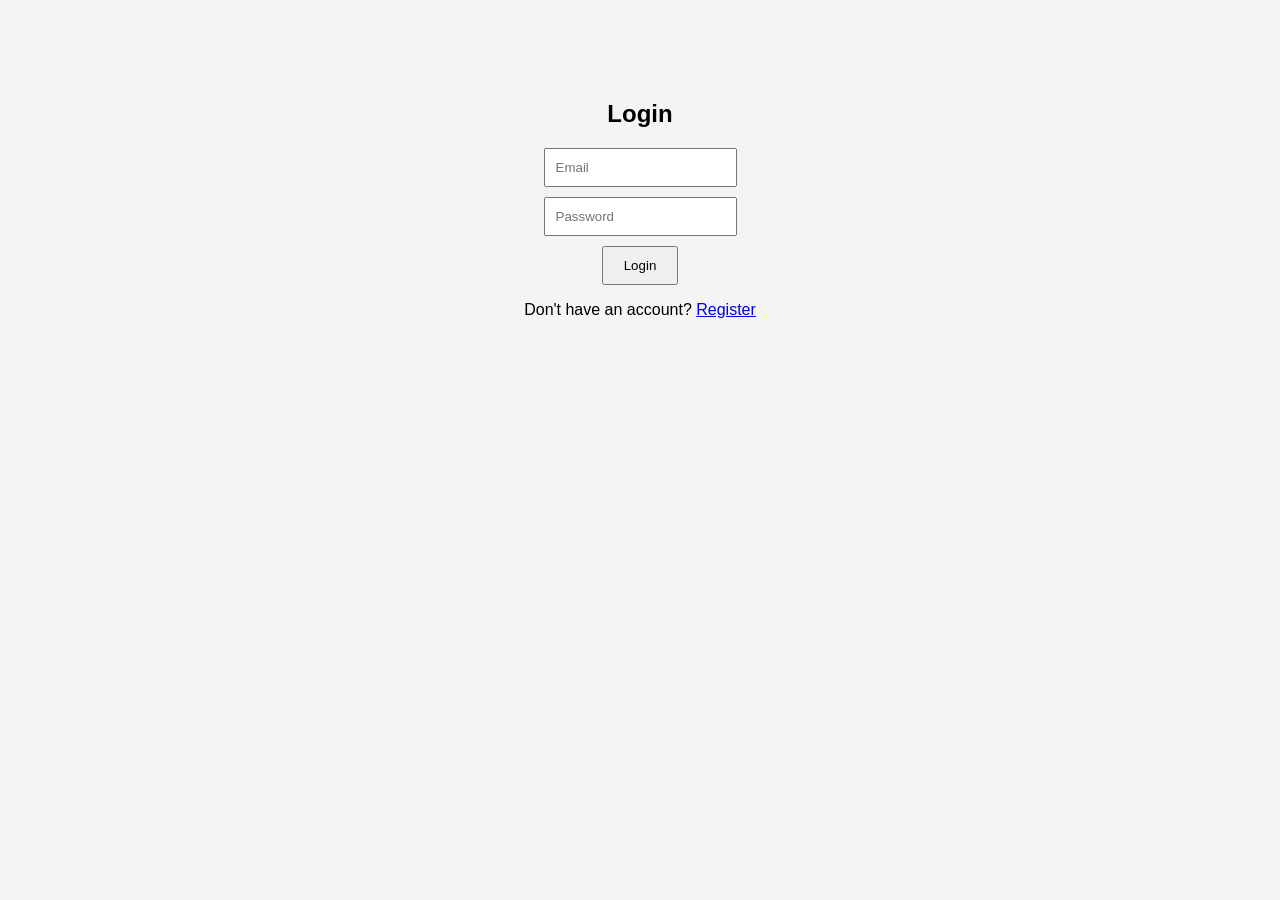
<file: frontend/index.html>
<!DOCTYPE html>
<html>

<head>
    <title>Login</title>
    <link rel="stylesheet" href="style.css">
</head>

<body>
    <div class="container">
        <h2>Login</h2>
        <input type="email" id="email" placeholder="Email">
        <input type="password" id="password" placeholder="Password">
        <button onclick="login()">Login</button>
    </div>
    <p>Don't have an account? <a href="register.html">Register</a></p>

    <script src="script.js"></script>
</body>

</html>
</file>
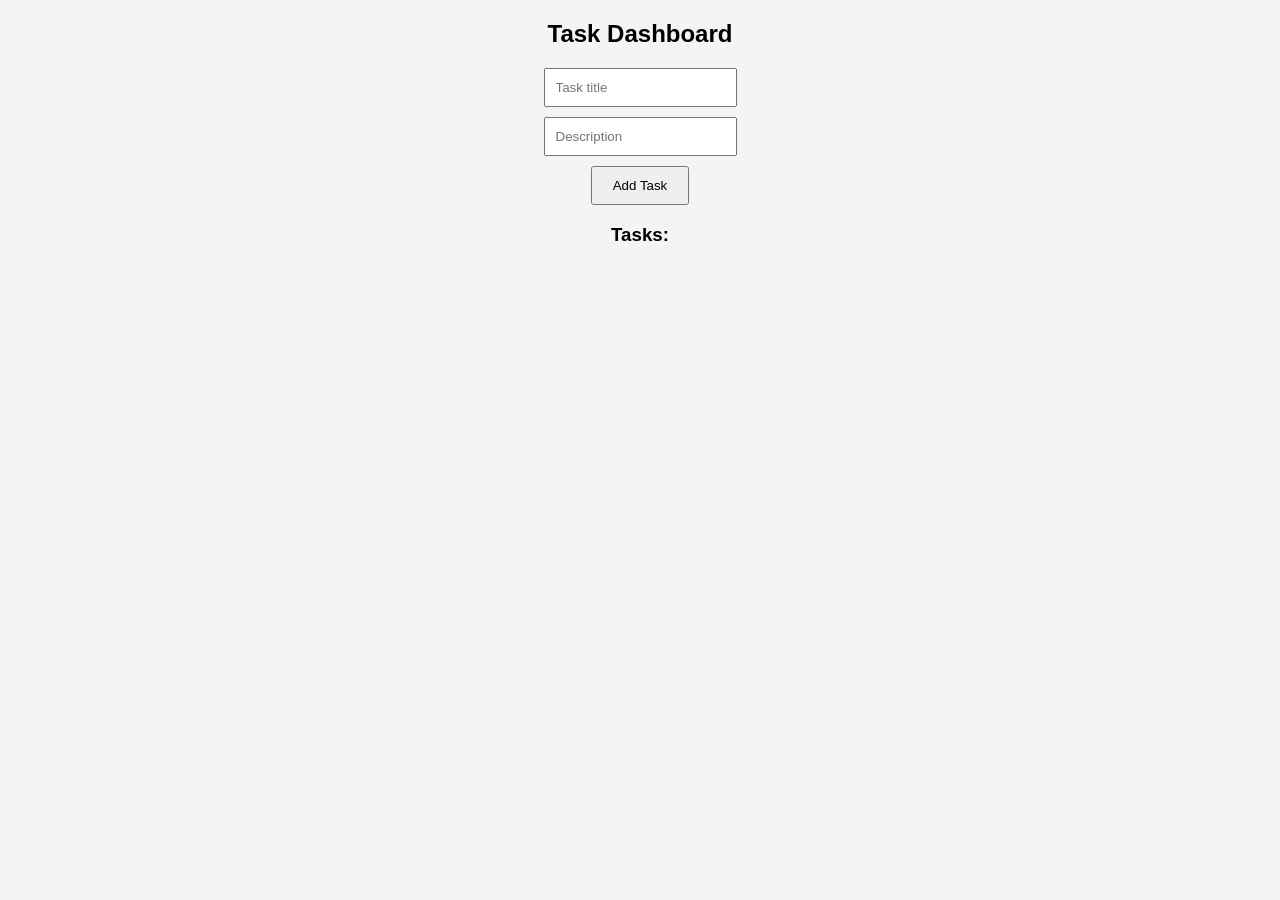
<file: frontend/dashboard.html>
<!DOCTYPE html>
<html>

<head>
  <title>Dashboard</title>
  <link rel="stylesheet" href="style.css">
</head>

<body>

  <h2>Task Dashboard</h2>

  <div>
    <input id="title" placeholder="Task title">
    <input id="description" placeholder="Description">
    <button onclick="addTask()">Add Task</button>
  </div>

  <h3>Tasks:</h3>
  <ul id="taskList"></ul>

  <script src="script.js"></script>
  <script>
    loadTasks();
  </script>

</body>

</html>
</file>
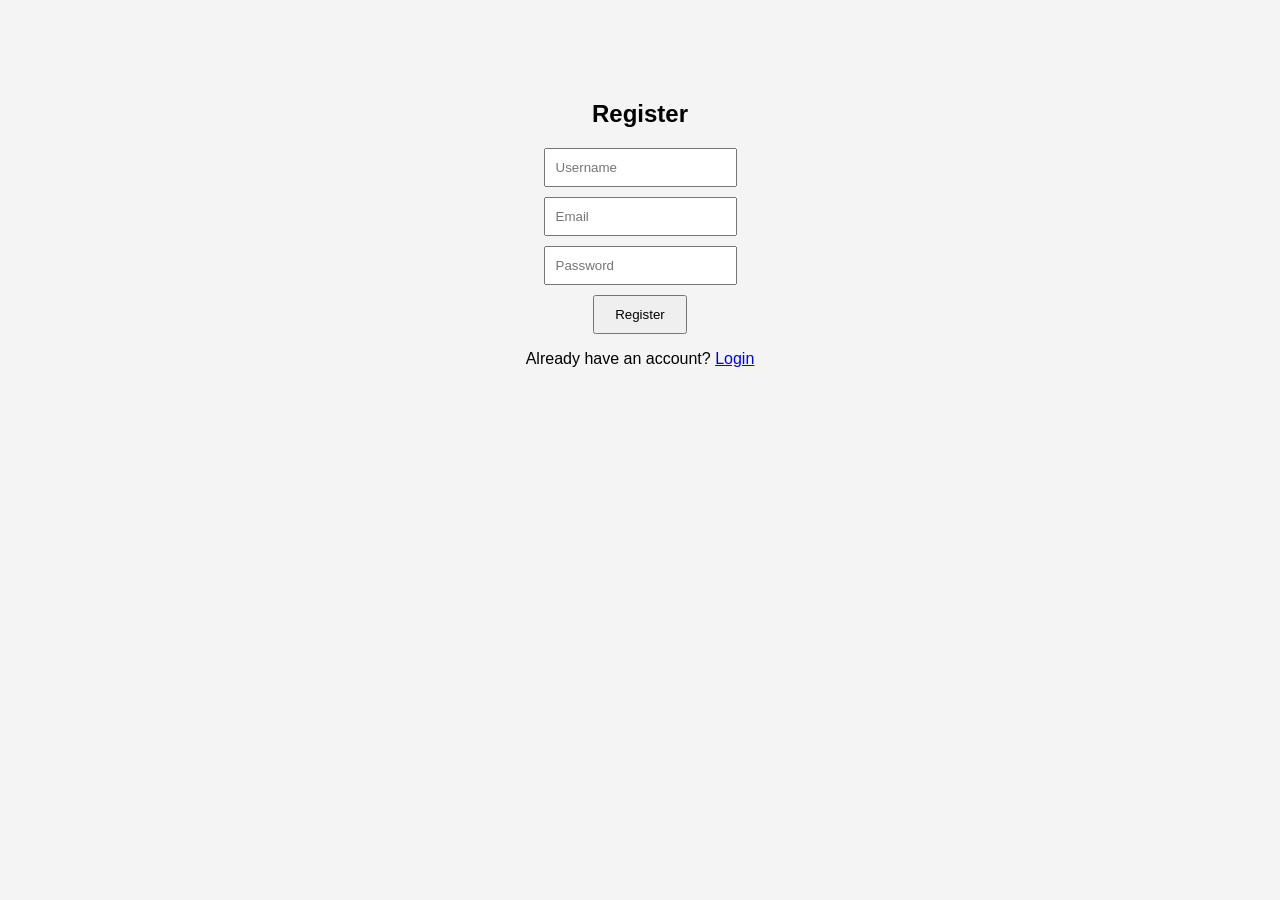
<file: frontend/register.html>
<!DOCTYPE html>
<html>

<head>
    <title>Register</title>
    <link rel="stylesheet" href="style.css">
</head>

<body>
    <div class="container">
        <h2>Register</h2>

        <input type="text" id="username" placeholder="Username">
        <input type="email" id="email" placeholder="Email">
        <input type="password" id="password" placeholder="Password">

        <button onclick="register()">Register</button>

        <p>Already have an account? <a href="index.html">Login</a></p>
    </div>

    <script src="script.js"></script>
</body>

</html>
</file>
<file: frontend/style.css>
body {
    font-family: Arial;
    background: #f4f4f4;
    text-align: center;
}

.container {
    margin-top: 100px;
}

input {
    display: block;
    margin: 10px auto;
    padding: 10px;
}

button {
    padding: 10px 20px;
    cursor: pointer;
}
</file>
